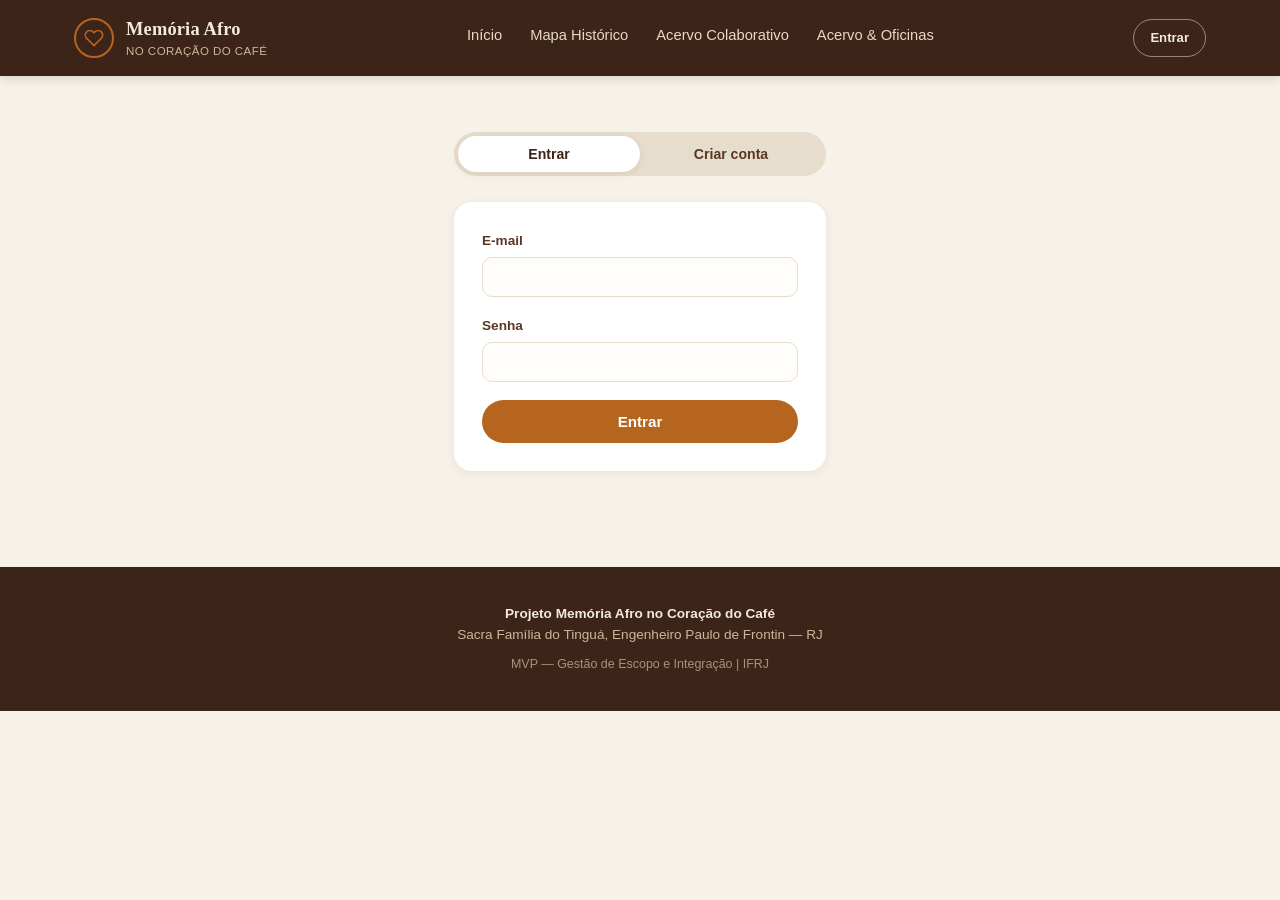
<file: MemoriaAfro/wwwroot/login.html>
<!DOCTYPE html>
<html lang="pt-br">
<head>
  <meta charset="UTF-8" />
  <meta name="viewport" content="width=device-width, initial-scale=1.0" />
  <title>Entrar — Memória Afro</title>
  <link rel="stylesheet" href="css/styles.css" />
  <style>
    .auth-wrap {
      max-width: 420px;
      margin: 56px auto 96px;
    }
    .auth-tabs {
      display: flex;
      background: var(--color-border);
      border-radius: 999px;
      padding: 4px;
      margin-bottom: 26px;
    }
    .auth-tabs button {
      flex: 1;
      border: none;
      background: transparent;
      padding: 10px;
      border-radius: 999px;
      font-weight: 700;
      font-size: 0.88rem;
      color: var(--color-brown-700);
    }
    .auth-tabs button.is-active {
      background: var(--color-bg-card);
      color: var(--color-brown-900);
      box-shadow: var(--shadow);
    }
    .auth-form { display: none; }
    .auth-form.is-active { display: block; }
  </style>
</head>
<body data-pagina="login.html">
  <header id="site-header" class="site-header"></header>

  <div class="container auth-wrap">
    <div class="auth-tabs">
      <button type="button" class="is-active" data-tab="login">Entrar</button>
      <button type="button" data-tab="registrar">Criar conta</button>
    </div>

    <div class="form-panel">
      <form id="form-login" class="auth-form is-active">
        <div class="form-field">
          <label for="login-email">E-mail</label>
          <input type="email" id="login-email" required />
        </div>
        <div class="form-field">
          <label for="login-senha">Senha</label>
          <input type="password" id="login-senha" required />
        </div>
        <button type="submit" class="btn btn-primary btn-block">Entrar</button>
      </form>

      <form id="form-registrar" class="auth-form">
        <div class="form-field">
          <label for="reg-nome">Nome completo</label>
          <input type="text" id="reg-nome" required />
        </div>
        <div class="form-field">
          <label for="reg-email">E-mail</label>
          <input type="email" id="reg-email" required />
        </div>
        <div class="form-field">
          <label for="reg-senha">Senha (mínimo 6 caracteres)</label>
          <input type="password" id="reg-senha" minlength="6" required />
        </div>
        <button type="submit" class="btn btn-primary btn-block">Criar conta</button>
      </form>
    </div>
  </div>

  <footer id="site-footer" class="site-footer"></footer>

  <script src="js/shared.js"></script>
  <script src="js/login.js"></script>
</body>
</html>
</file>
<file: MemoriaAfro/wwwroot/css/styles.css>
/* ==========================================================================
   Memória Afro — No Coração do Café
   Tokens: marrom-café escuro (header), terracota (accent), creme (fundo)
   ========================================================================== */

:root {
  --color-bg: #f7f2e9;
  --color-bg-card: #ffffff;
  --color-brown-900: #3d2418;
  --color-brown-700: #5a3624;
  --color-accent: #b5651d;
  --color-accent-dark: #954f13;
  --color-ink: #2b1b12;
  --color-muted: #8a7462;
  --color-border: #e7ddcc;
  --color-success-bg: #eef4e8;
  --color-success-ink: #4c6b2f;
  --color-pending-bg: #faf1de;
  --color-pending-ink: #96631c;

  --font-display: Georgia, "Iowan Old Style", "Palatino Linotype", Palatino, serif;
  --font-body: -apple-system, BlinkMacSystemFont, "Segoe UI", Roboto, Helvetica, Arial, sans-serif;

  --radius: 10px;
  --radius-lg: 18px;
  --shadow: 0 2px 10px rgba(61, 36, 24, 0.08);
  --shadow-hover: 0 8px 24px rgba(61, 36, 24, 0.14);

  --header-height: 76px;
}

* {
  box-sizing: border-box;
}

html {
  scroll-behavior: smooth;
}

body {
  margin: 0;
  font-family: var(--font-body);
  color: var(--color-ink);
  background: var(--color-bg);
  line-height: 1.55;
}

h1, h2, h3, h4 {
  font-family: var(--font-display);
  color: var(--color-brown-900);
  margin: 0 0 0.5em;
  line-height: 1.15;
}

p {
  margin: 0 0 1em;
}

a {
  color: inherit;
  text-decoration: none;
}

img {
  max-width: 100%;
  display: block;
}

button {
  font-family: inherit;
  cursor: pointer;
}

.container {
  max-width: 1180px;
  margin: 0 auto;
  padding: 0 24px;
}

/* ---------- Header / Navegação ---------- */

.site-header {
  height: var(--header-height);
  background: var(--color-brown-900);
  color: #f4ead9;
  display: flex;
  align-items: center;
  position: sticky;
  top: 0;
  z-index: 50;
  box-shadow: 0 2px 12px rgba(0, 0, 0, 0.15);
}

.site-header .container {
  display: flex;
  align-items: center;
  justify-content: space-between;
  width: 100%;
}

.brand {
  display: flex;
  align-items: center;
  gap: 12px;
}

.brand-mark {
  width: 40px;
  height: 40px;
  border-radius: 50%;
  border: 2px solid var(--color-accent);
  display: flex;
  align-items: center;
  justify-content: center;
  flex-shrink: 0;
}

.brand-mark svg {
  width: 20px;
  height: 20px;
}

.brand-text .brand-title {
  font-family: var(--font-display);
  font-size: 1.15rem;
  font-weight: 700;
  letter-spacing: 0.01em;
}

.brand-text .brand-subtitle {
  font-size: 0.72rem;
  color: #cbb79c;
  letter-spacing: 0.04em;
  text-transform: uppercase;
}

.main-nav {
  display: flex;
  gap: 28px;
}

.main-nav a {
  font-size: 0.92rem;
  color: #e7d9c4;
  padding-bottom: 4px;
  border-bottom: 2px solid transparent;
  transition: color 0.15s ease, border-color 0.15s ease;
  white-space: nowrap;
}

.main-nav a:hover,
.main-nav a:focus-visible {
  color: #ffffff;
}

.main-nav a[aria-current="page"] {
  color: #ffffff;
  border-color: var(--color-accent);
}

.nav-auth {
  display: flex;
  align-items: center;
  gap: 10px;
}

/* ---------- Botões ---------- */

.btn {
  display: inline-flex;
  align-items: center;
  gap: 8px;
  padding: 12px 22px;
  border-radius: 999px;
  font-size: 0.95rem;
  font-weight: 600;
  border: 1.5px solid transparent;
  transition: transform 0.12s ease, box-shadow 0.12s ease, background 0.15s ease;
}

.btn:active {
  transform: translateY(1px);
}

.btn-primary {
  background: var(--color-accent);
  color: #fff;
}

.btn-primary:hover {
  background: var(--color-accent-dark);
  box-shadow: var(--shadow-hover);
}

.btn-outline {
  background: transparent;
  border-color: rgba(244, 234, 217, 0.5);
  color: #f4ead9;
}

.btn-outline:hover {
  border-color: #f4ead9;
  background: rgba(244, 234, 217, 0.08);
}

.btn-small {
  padding: 8px 16px;
  font-size: 0.82rem;
}

.btn-block {
  width: 100%;
  justify-content: center;
}

/* ---------- Hero ---------- */

.hero {
  position: relative;
  background: linear-gradient(160deg, var(--color-brown-900) 0%, var(--color-brown-700) 100%);
  color: #fff;
  padding: 88px 0 96px;
  overflow: hidden;
}

.hero::after {
  /* Anel de café — elemento de assinatura, discreto, recorrente na identidade */
  content: "";
  position: absolute;
  width: 520px;
  height: 520px;
  border-radius: 50%;
  border: 46px solid rgba(244, 234, 217, 0.05);
  top: -220px;
  right: -160px;
  pointer-events: none;
}

.hero .container {
  position: relative;
  max-width: 780px;
  text-align: center;
  margin: 0 auto;
}

.hero h1 {
  color: #fff;
  font-size: clamp(2rem, 4vw, 3rem);
  margin-bottom: 0.4em;
}

.hero p.lead {
  color: #e7d9c4;
  font-size: 1.08rem;
  max-width: 620px;
  margin: 0 auto 2.2em;
}

.hero-actions {
  display: flex;
  gap: 16px;
  justify-content: center;
  flex-wrap: wrap;
}

/* ---------- Seções ---------- */

.section {
  padding: 72px 0;
}

.section-header {
  text-align: center;
  max-width: 620px;
  margin: 0 auto 48px;
}

.eyebrow-rule {
  width: 56px;
  height: 3px;
  background: var(--color-accent);
  margin: 14px auto 0;
  border-radius: 2px;
}

.feature-grid {
  display: grid;
  grid-template-columns: repeat(auto-fit, minmax(240px, 1fr));
  gap: 24px;
}

.feature-card {
  background: var(--color-bg-card);
  border-radius: var(--radius-lg);
  padding: 32px 26px;
  text-align: center;
  box-shadow: var(--shadow);
  transition: transform 0.15s ease, box-shadow 0.15s ease;
}

.feature-card:hover {
  transform: translateY(-3px);
  box-shadow: var(--shadow-hover);
}

.feature-icon {
  width: 56px;
  height: 56px;
  border-radius: 50%;
  background: var(--color-pending-bg);
  color: var(--color-accent);
  display: flex;
  align-items: center;
  justify-content: center;
  margin: 0 auto 18px;
}

.feature-icon svg {
  width: 26px;
  height: 26px;
}

.feature-card h3 {
  font-size: 1.1rem;
  margin-bottom: 0.4em;
}

.feature-card p {
  color: var(--color-muted);
  font-size: 0.92rem;
  margin: 0;
}

/* ---------- Footer ---------- */

.site-footer {
  background: var(--color-brown-900);
  color: #cbb79c;
  text-align: center;
  padding: 36px 24px;
  font-size: 0.85rem;
}

.site-footer strong {
  color: #f4ead9;
}

.site-footer .footer-meta {
  margin-top: 10px;
  font-size: 0.78rem;
  opacity: 0.75;
}

/* ---------- Cards genéricos (acervo, tutoriais) ---------- */

.card-grid {
  display: grid;
  grid-template-columns: repeat(auto-fit, minmax(240px, 1fr));
  gap: 22px;
}

.media-card {
  background: var(--color-bg-card);
  border-radius: var(--radius-lg);
  overflow: hidden;
  box-shadow: var(--shadow);
  transition: transform 0.15s ease, box-shadow 0.15s ease;
}

.media-card:hover {
  transform: translateY(-3px);
  box-shadow: var(--shadow-hover);
}

.media-card .media-thumb {
  aspect-ratio: 4 / 3;
  background: linear-gradient(135deg, #e7ddcc, #cbb79c);
  display: flex;
  align-items: center;
  justify-content: center;
  color: var(--color-brown-700);
  font-size: 0.78rem;
}

.media-card .media-thumb img {
  width: 100%;
  height: 100%;
  object-fit: cover;
}

.media-card .media-body {
  padding: 18px 20px 22px;
}

.media-card h3 {
  font-size: 1rem;
  margin-bottom: 4px;
}

.media-card .media-eyebrow {
  font-size: 0.72rem;
  letter-spacing: 0.05em;
  text-transform: uppercase;
  color: var(--color-accent);
  font-weight: 700;
  margin-bottom: 6px;
  display: block;
}

.media-card p {
  color: var(--color-muted);
  font-size: 0.88rem;
  margin: 0;
}

.badge {
  display: inline-block;
  padding: 3px 10px;
  border-radius: 999px;
  font-size: 0.72rem;
  font-weight: 600;
}

.badge-pending {
  background: var(--color-pending-bg);
  color: var(--color-pending-ink);
}

.badge-approved {
  background: var(--color-success-bg);
  color: var(--color-success-ink);
}

/* ---------- Formulários ---------- */

.form-panel {
  background: var(--color-bg-card);
  border-radius: var(--radius-lg);
  padding: 28px;
  box-shadow: var(--shadow);
}

.form-field {
  margin-bottom: 18px;
}

.form-field label {
  display: block;
  font-size: 0.85rem;
  font-weight: 600;
  margin-bottom: 6px;
  color: var(--color-brown-700);
}

.form-field input[type="text"],
.form-field input[type="email"],
.form-field input[type="password"],
.form-field textarea {
  width: 100%;
  padding: 11px 14px;
  border: 1.5px solid var(--color-border);
  border-radius: var(--radius);
  font-family: inherit;
  font-size: 0.92rem;
  background: #fffdfa;
  transition: border-color 0.15s ease;
}

.form-field input:focus-visible,
.form-field textarea:focus-visible {
  outline: none;
  border-color: var(--color-accent);
}

.form-field textarea {
  resize: vertical;
  min-height: 110px;
}

.file-drop {
  border: 1.5px dashed var(--color-border);
  border-radius: var(--radius);
  padding: 28px 16px;
  text-align: center;
  color: var(--color-muted);
  font-size: 0.85rem;
  cursor: pointer;
  transition: border-color 0.15s ease, background 0.15s ease;
}

.file-drop:hover,
.file-drop.dragover {
  border-color: var(--color-accent);
  background: var(--color-pending-bg);
}

.file-drop svg {
  width: 26px;
  height: 26px;
  margin-bottom: 8px;
  color: var(--color-accent);
}

.form-hint {
  font-size: 0.76rem;
  color: var(--color-muted);
  text-align: center;
  margin-top: 12px;
}

/* ---------- Toast / feedback ---------- */

.toast {
  position: fixed;
  bottom: 24px;
  left: 50%;
  transform: translateX(-50%) translateY(20px);
  background: var(--color-brown-900);
  color: #fff;
  padding: 14px 22px;
  border-radius: var(--radius);
  font-size: 0.88rem;
  box-shadow: var(--shadow-hover);
  opacity: 0;
  pointer-events: none;
  transition: opacity 0.2s ease, transform 0.2s ease;
  z-index: 100;
}

.toast.show {
  opacity: 1;
  transform: translateX(-50%) translateY(0);
}

.toast.toast-error {
  background: #7a2b1f;
}

/* ---------- Estado vazio / carregando ---------- */

.empty-state {
  text-align: center;
  padding: 48px 20px;
  color: var(--color-muted);
  font-size: 0.9rem;
}

/* ---------- Utilitários de layout de página interna ---------- */

.page-heading {
  padding: 40px 0 8px;
}

.page-heading h1 {
  font-size: 1.9rem;
}

.page-heading .page-subtitle {
  color: var(--color-muted);
  font-size: 0.95rem;
}

.two-col {
  display: grid;
  grid-template-columns: 340px 1fr;
  gap: 28px;
}

@media (max-width: 900px) {
  .main-nav {
    display: none;
  }
  .two-col {
    grid-template-columns: 1fr;
  }
}

@media (prefers-reduced-motion: reduce) {
  * {
    animation: none !important;
    transition: none !important;
  }
}
</file>
